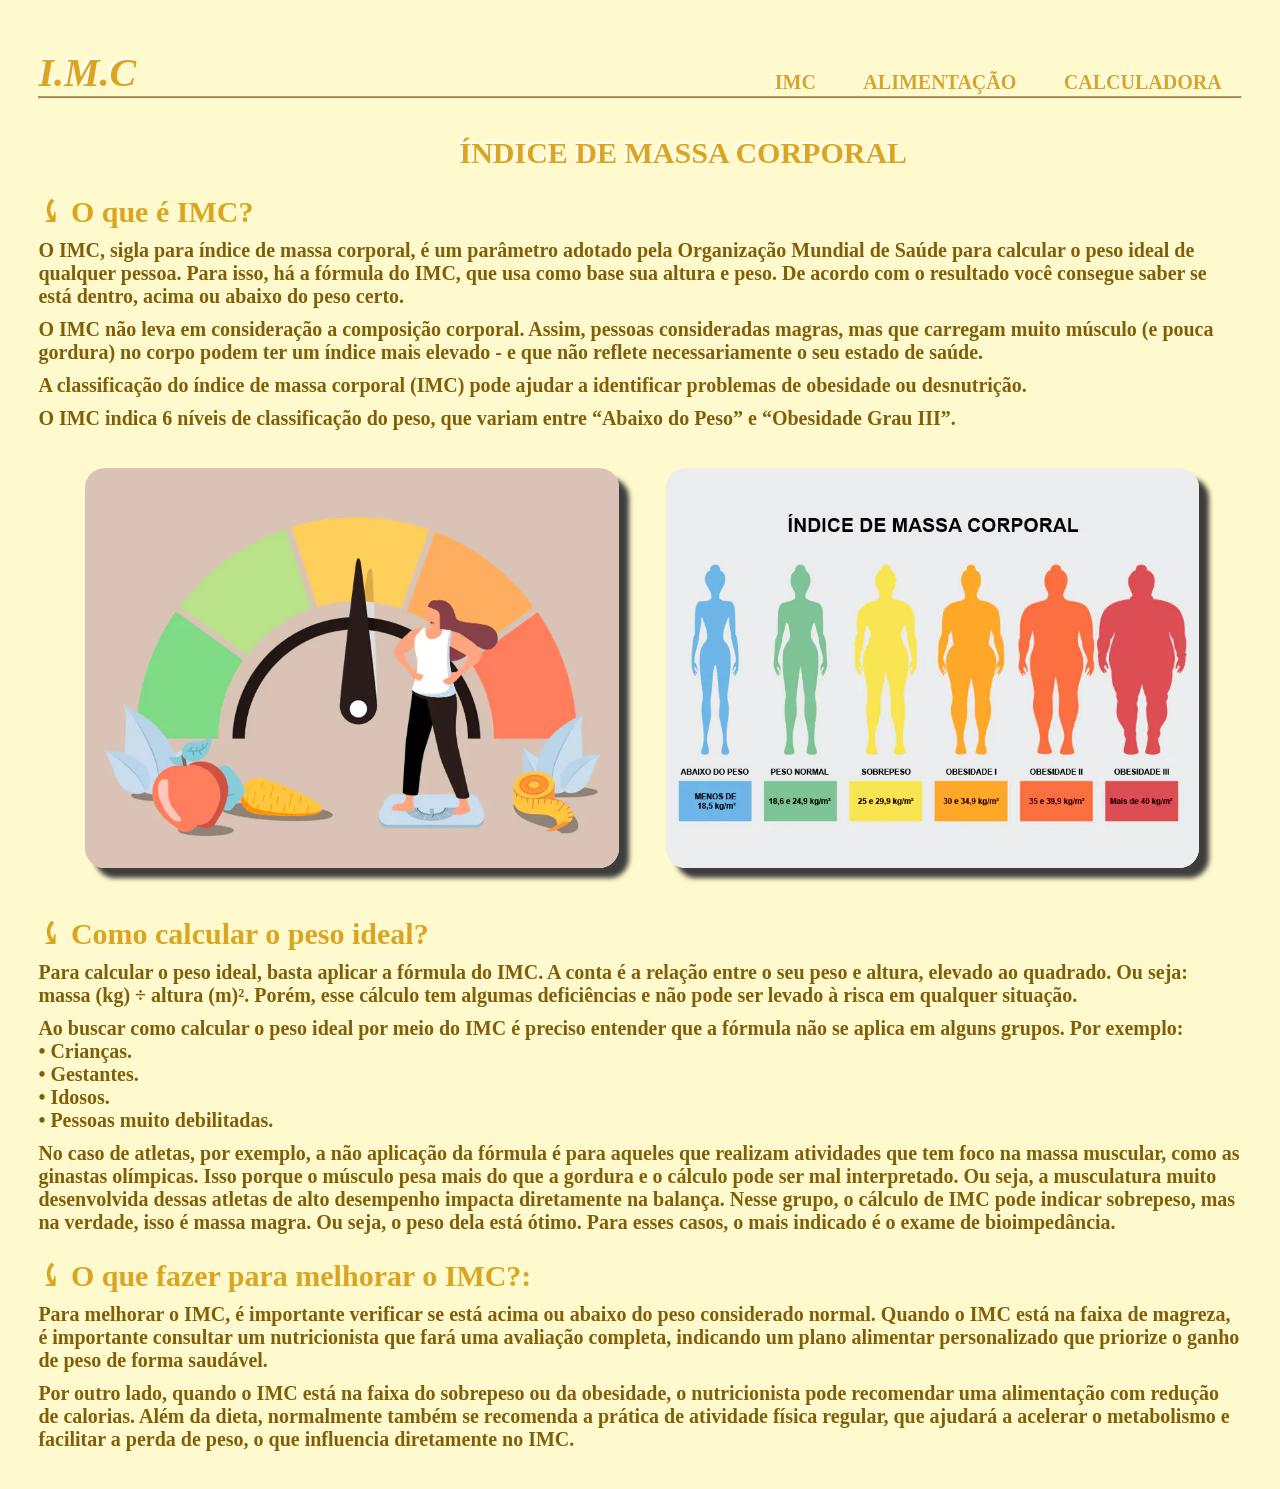
<file: index.html>
<!DOCTYPE html>
<html lang="en">
<head>
    <meta charset="UTF-8">
    <meta http-equiv="X-UA-Compatible" content="IE=edge">
    <meta name="viewport" content="width=device-width, initial-scale=1.0">
    <link rel="stylesheet" href="css/style.css">
    <title>IMC</title>
</head>
<body>
    <div class="container">
        <nav>
            <div class="logo">
                <p class="logo2">I.M.C</p>
            </div>
            <ul class="links">
                <li><a href="index.html">IMC</a></li>
                <li><a href="paginas/alimentacao.html"> ALIMENTAÇÃO </a></li>
                <li><a href="paginas/calculadora.html">CALCULADORA</a></li>
            </ul>        
        </nav>
        <hr>
</body>
</html>


 <p class="titulo"> ÍNDICE DE MASSA CORPORAL</p>



<ul>⤹ O que é IMC?</ul>
        <p>O IMC, sigla para índice de massa corporal, é um parâmetro adotado pela Organização Mundial de Saúde
        para calcular o peso ideal de qualquer pessoa. Para isso, há a fórmula do IMC, que usa como base sua altura e peso.
        De acordo com o resultado você consegue saber se está dentro, acima ou abaixo do peso certo.</p>
            <p>O IMC não leva em consideração a composição corporal. Assim, pessoas consideradas magras, mas que carregam muito
                 músculo (e pouca gordura) no corpo podem ter um índice mais elevado - e que não reflete necessariamente o seu estado
                 de saúde.</p>
                <p>A classificação do índice de massa corporal (IMC) pode ajudar a identificar problemas de obesidade ou desnutrição.</p>
         <P>O IMC indica 6 níveis de classificação do peso, que variam entre “Abaixo do Peso” e “Obesidade Grau III”.</P>

<br>


<div class="a1">
    <img src="img/imc.jpg" class="img1">
    <img src="img/imc2.jpg" class="img1">
</div>


<ul>⤹ Como calcular o peso ideal?</ul>
    <p>Para calcular o peso ideal, basta aplicar a fórmula do IMC. A conta é a relação entre o seu peso e altura, elevado ao quadrado. Ou seja: massa (kg) ÷ altura (m)². Porém, esse cálculo tem algumas deficiências e não pode ser levado à risca em qualquer situação. </p>
    <p>Ao buscar como calcular o peso ideal por meio do IMC é preciso entender que a fórmula não se aplica em alguns grupos. Por exemplo:
        <br>
        • Crianças.
        <br>
        • Gestantes.
        <br>
        • Idosos.
        <br>
        • Pessoas muito debilitadas. </p>
    <p>No caso de atletas, por exemplo, a não aplicação da fórmula é para aqueles que realizam atividades que tem foco na massa muscular, como as ginastas olímpicas. Isso porque o músculo pesa mais do que a gordura e o cálculo pode ser mal interpretado.
        Ou seja, a musculatura muito desenvolvida dessas atletas de alto desempenho impacta diretamente na balança.
        Nesse grupo, o cálculo de IMC pode indicar sobrepeso, mas na verdade, isso é massa magra. Ou seja, o peso dela está ótimo.
        Para esses casos, o mais indicado é o exame de bioimpedância. </p>



<ul>⤹ O que fazer para melhorar o IMC?: </ul>
    <p>Para melhorar o IMC, é importante verificar se está acima ou abaixo do peso considerado normal. Quando o IMC está na faixa de magreza, é importante consultar um nutricionista que fará uma avaliação completa, indicando um plano alimentar personalizado que priorize o ganho de peso de forma saudável. </p>
    <p>Por outro lado, quando o IMC está na faixa do sobrepeso ou da obesidade, o nutricionista pode recomendar uma alimentação com redução de calorias. Além da dieta, normalmente também se recomenda a prática de atividade física regular, que ajudará a acelerar o metabolismo e facilitar a perda de peso, o que influencia diretamente no IMC.</p>
</file>
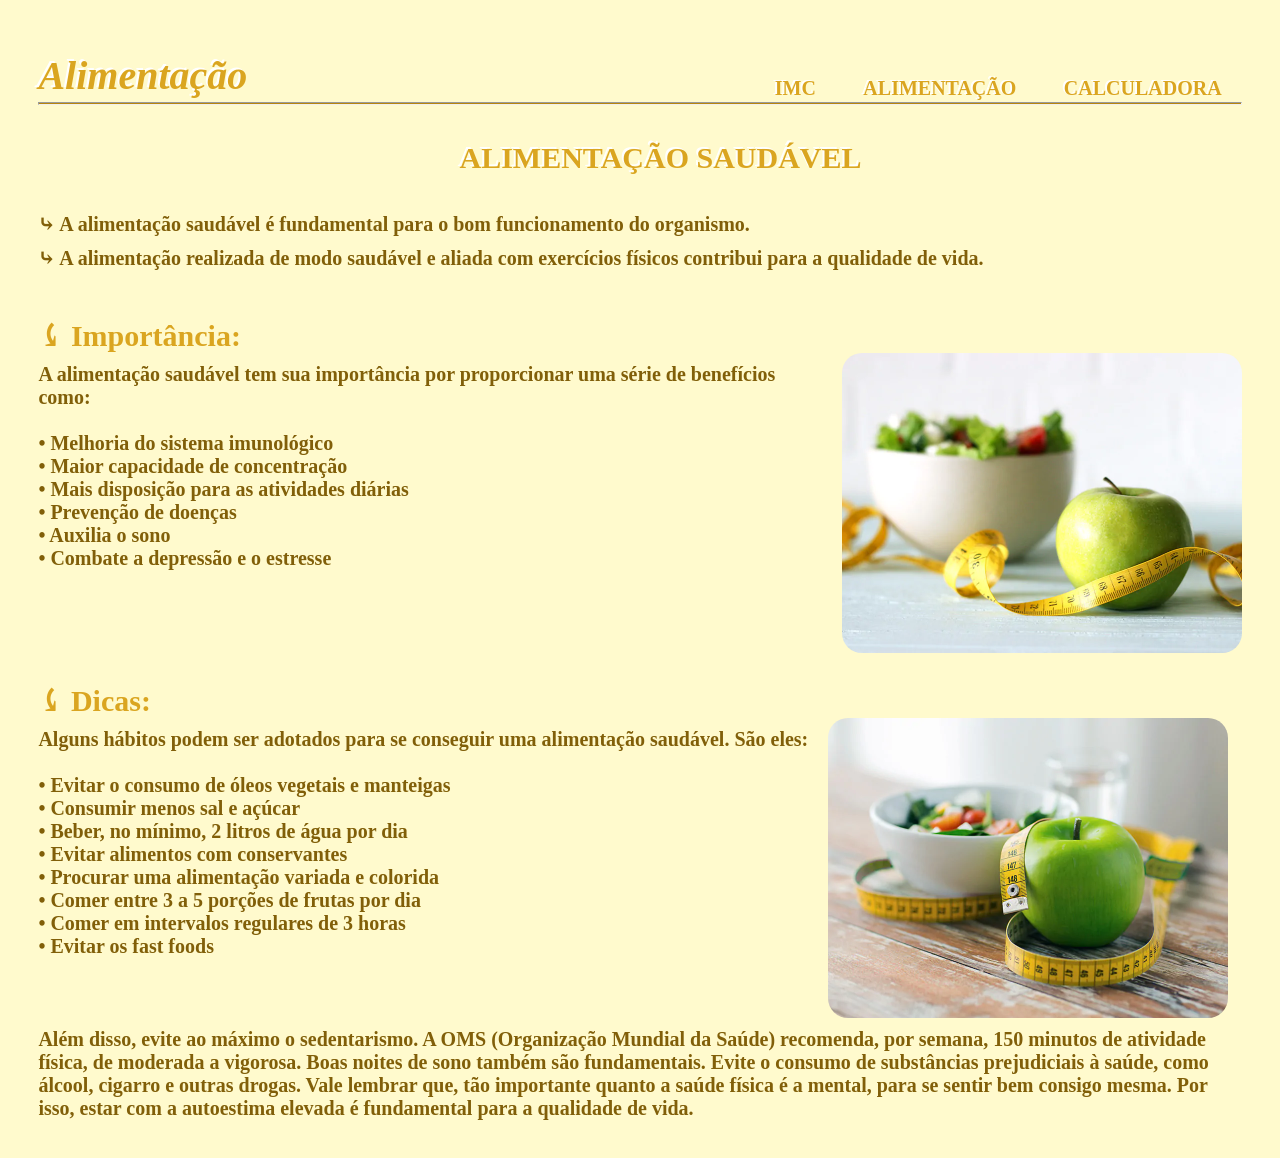
<file: paginas/alimentacao.html>
<!DOCTYPE html>
<html lang="en">
<head>
    <meta charset="UTF-8">
    <meta http-equiv="X-UA-Compatible" content="IE=edge">
    <meta name="viewport" content="width=device-width, initial-scale=1.0">
    <link rel="stylesheet" href="../css/style2.css">
    <title>ALIMENTAÇÃO</title>
</head>
<body>
    <div class="container">
        <nav>
            <div class="logo">
                <p class="logo2">Alimentação</p>
            </div>
            <ul class="links">
                <li><a href="../index.html">IMC</a></li>
                <li><a href="../paginas/alimentacao.html"> ALIMENTAÇÃO </a></li>
                <li><a href="../paginas/calculadora.html">CALCULADORA</a></li>
            </ul>        
        </nav>
        <hr>
</body>
</html>


<p class="titulo"> ALIMENTAÇÃO SAUDÁVEL</p>

<p> ⤷ A alimentação saudável é fundamental para o bom funcionamento do organismo.</p>
<p>⤷ A alimentação realizada de modo saudável e aliada com exercícios físicos contribui para a qualidade de vida.</p>
<br>

<ul>⤹ Importância: </ul>
<div class="a1">
    <p>A alimentação saudável tem sua importância por proporcionar uma série de benefícios como:
        <br>
        <br>
        • Melhoria do sistema imunológico
        <br>
        • Maior capacidade de concentração
        <br>
        • Mais disposição para as atividades diárias
        <br>
        • Prevenção de doenças
        <br>
        • Auxilia o sono
        <br>
        • Combate a depressão e o estresse </p>
    
        <img src="../img/imc3.jpg" class="img1">
</div>


<ul>⤹ Dicas:</ul>
<div class="a1">
    <p>Alguns hábitos podem ser adotados para se conseguir uma alimentação saudável. São eles:
        <br>
        <br>
        • Evitar o consumo de óleos vegetais e manteigas
        <br>
        • Consumir menos sal e açúcar
        <br>
        • Beber, no mínimo, 2 litros de água por dia
        <br>
        • Evitar alimentos com conservantes
        <br>
        • Procurar uma alimentação variada e colorida
        <br>
        • Comer entre 3 a 5 porções de frutas por dia
        <br>
        • Comer em intervalos regulares de 3 horas
        <br>
        • Evitar os fast foods</p>
        <img src="../img/imc4.jpeg" class="img1">
</div>

<p>Além disso, evite ao máximo o sedentarismo. A OMS (Organização Mundial da Saúde) recomenda, por semana, 150 minutos de atividade física, de moderada a vigorosa.
Boas noites de sono também são fundamentais. Evite o consumo de substâncias prejudiciais à saúde, como álcool, cigarro e outras drogas. Vale lembrar que, tão importante quanto a saúde física é a mental, para se sentir bem consigo mesma. Por isso, estar com a autoestima elevada é fundamental para a qualidade de vida.</p>
</file>
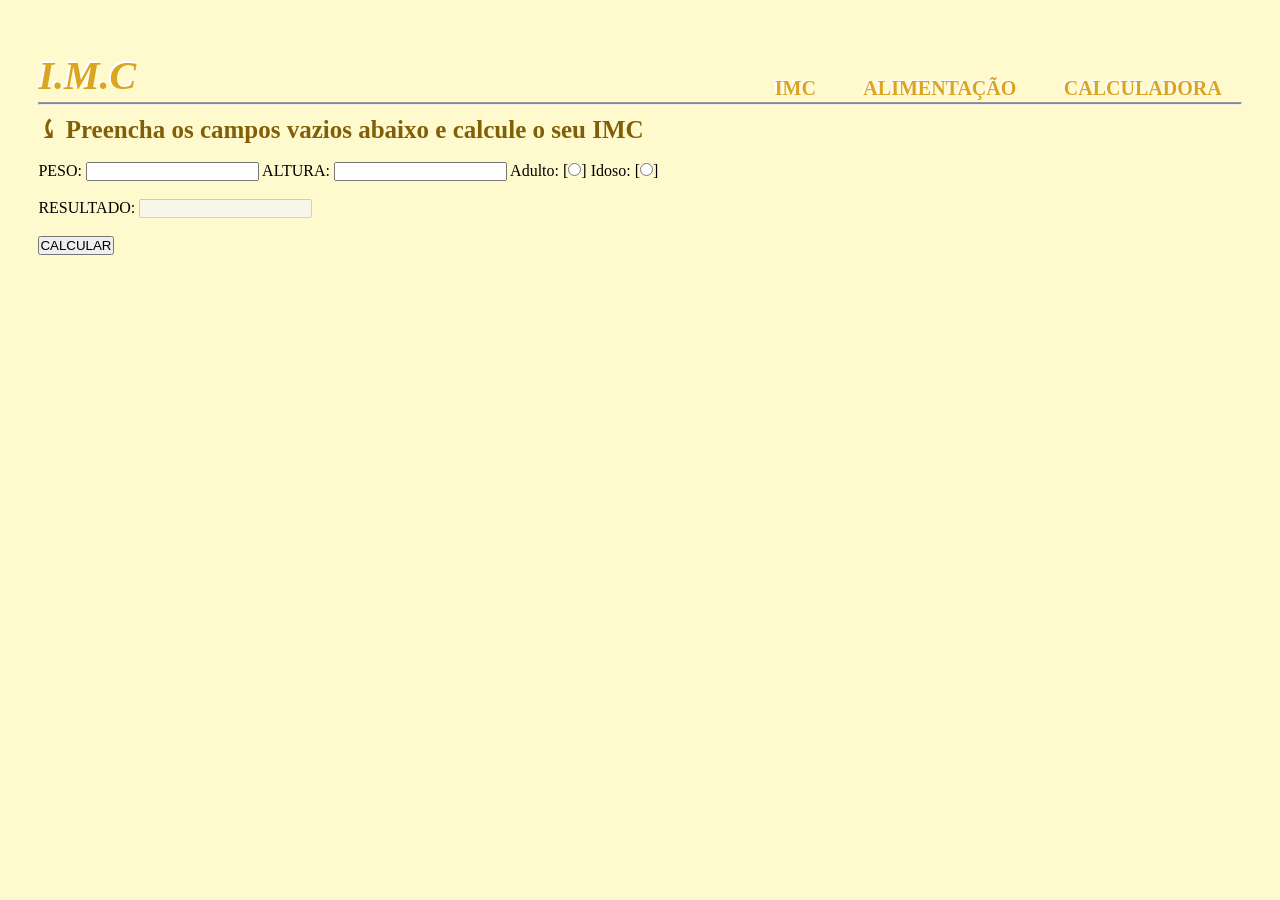
<file: paginas/calculadora.html>
<!DOCTYPE html>
<html lang="en">
<head>
    <meta charset="UTF-8">
    <meta http-equiv="X-UA-Compatible" content="IE=edge">
    <meta name="viewport" content="width=device-width, initial-scale=1.0">
    <link rel="stylesheet" href="../css/style3.css">
    <script src="../js/myScript.js"></script>

    <title>Calculadora IMC</title>
</head>
<body>
    <div class="container">
        <nav>
            <div class="logo">
                <p class="logo2">I.M.C</p>
            </div>
            <ul class="links">
                <li><a href="../index.html">IMC</a></li>
                <li><a href="../paginas/alimentacao.html">ALIMENTAÇÃO</a></li>
                <li><a href="../paginas/calculadora.html">CALCULADORA</a></li>
            </ul>
        </nav>
        <hr>

        <div id="calculo">
            <h3>⤹ Preencha os campos vazios abaixo e calcule o seu IMC</h3>
            <br>
            <label for="kg">
                PESO:
                <input name="kg" id="kg" type="number" />
            </label>

            <label for="altura">
                ALTURA:
                <input name="altura" id="altura" type="number" />
            </label>

            Adulto: [<input type="radio" name="opcao" value="1"/>]
            Idoso: [<input type="radio" name="opcao" value="2"/>]
            <br/>
            <br>
            RESULTADO:
            <input name="imc" id="imc" type="text" disabled="disabled" />
            <br>
            <br>
            <button type="button" onclick="calcular()">CALCULAR</button>
            <p id="c"></p>
        </div>
    </div>

</body>
</html>
</file>
<file: css/style.css>
*{
    margin: 0;
    padding: 0;
}


body{
    background-color: #FFFACD;
}

hr{
    background-color: #B8860B; 
    height: 1px;
}

.container{
    max-width: 100%;
    padding: 3%;
    margin: auto;
}


nav{
    display: flex;
    align-items: center;
    justify-content: space-between;
    
}

.logo2{
    font-weight: bold;
    font-family: 'Didot';
    margin-top: 10px;
    font-size: 40px;
    color: #DAA520;
}

p{
    font-size: 20px;
    font-weight: bold;
    font-family: 'Didot';
    margin-top: 10px;
    color: #815f09;
}

.titulo{
    color: #DAA520;
    margin-top: 3%;
    font-size: 30px; 
    margin-left: 35%;
    font-weight: bold;
    font-family: 'Didot';
    text-shadow:  -2px -2px 0 #ffffff ;
}

.logo{
    font-size: 40px;
    font-style: italic;
    color: #DAA520;
    font-weight: bold;
    font-family: 'Didot';
    text-shadow: -2px -2px 0 #ffffff ;
}

ul{
    font-size: 30px;
    font-weight: bold;
    font-family: 'Didot';
    color: #DAA520;
    margin-top: 2%;
}

.a1{
    display: flex;
}


.links{
    list-style: none;
    font-weight: bold;   
    font-family: 'Candara';
}

.img1{
    height: 400px;
    margin-top: 20px;
    margin-left: 47px;
    border-radius: 20px;
    box-shadow: 10px 10px 5px #3d3d3d;
    margin-bottom: 2%;
}


li {
    display:inline-block
}

nav a::after{
    content: '';
    width: 0%;
    height: 3px;
    background-color: #FF8C00;
    position: absolute;
    bottom: 0;
    left: 0;
    transition: 0.5s ease-in-out;
}

nav a{
    padding: 5px 20px;
    text-decoration: none;
    font-size: 20px;
    position: relative;
    color: #DAA520;
    text-shadow: -2px -1px 0 #ffffff;
    
}

nav a:hover::after{
    width: 100%;
}
</file>
<file: css/style2.css>
*{
    margin: 0;
    padding: 0;
}


body{
    background-color: #FFFACD;
}

hr{
    background-color: #B8860B; 
    height: 1px;
}

.container{
    max-width: 100%;
    padding: 3%;
    margin: auto;
}


nav{
    display: flex;
    align-items: center;
    justify-content: space-between;
    
}

.logo2{
    font-weight: bold;
    font-family: 'Didot';
    margin-top: 10px;
    font-size: 40px;
    color: #DAA520;
}

p{
    font-size: 20px;
    font-weight: bold;
    font-family: 'Didot';
    margin-top: 10px;
    color: #815f09;
}

.titulo{
    color: #DAA520;
    margin-top: 3%;
    font-size: 30px; 
    margin-left: 35%;
    font-weight: bold;
    font-family: 'Didot';
    text-shadow:  -2px -2px 0 #ffffff ;
    margin-bottom: 3%;
}

.logo{
    font-size: 40px;
    font-style: italic;
    color: #DAA520;
    font-weight: bold;
    font-family: 'Didot';
    text-shadow: -2px -2px 0 #ffffff ;
}

ul{
    font-size: 30px;
    font-weight: bold;
    font-family: 'Didot';
    color: #DAA520;
    margin-top: 30px;
}

.a1{
    display: flex;
}


.links{
    list-style: none;
    font-weight: bold;   
    font-family: 'Candara';
}

.img1{
    height: 300px;
    margin-left: 20px;
    border-radius: 20px;   
}


li {
    display:inline-block
}

nav a::after{
    content: '';
    width: 0%;
    height: 3px;
    background-color: #FF8C00;
    position: absolute;
    bottom: 0;
    left: 0;
    transition: 0.5s ease-in-out;
}

nav a{
    padding: 5px 20px;
    text-decoration: none;
    font-size: 20px;
    position: relative;
    color: #DAA520;
    text-shadow: -2px -1px 0 #ffffff;
    
}

nav a:hover::after{
    width: 100%;
}
</file>
<file: css/style3.css>
*{
    margin: 0;
    padding: 0;
}


body{
    background-color: #FFFACD;
}

hr{
    background-color: #B8860B; 
    height: 1px;
}

.container{
    max-width: 100%;
    padding: 3%;
    margin: auto;
}


nav{
    display: flex;
    align-items: center;
    justify-content: space-between;
    
}

.logo2{
    font-weight: bold;
    font-family: 'Didot';
    margin-top: 10px;
    font-size: 40px;
    color: #DAA520;
}

p{
    font-size: 20px;
    font-weight: bold;
    font-family: 'Didot';
    margin-top: 10px;
    color: #815f09;
}

.titulo{
    color: #DAA520;
    margin-top: 3%;
    font-size: 30px; 
    margin-left: 35%;
    font-weight: bold;
    font-family: 'Didot';
    text-shadow:  -2px -2px 0 #ffffff ;
    margin-bottom: 3%;
}

.logo{
    font-size: 40px;
    font-style: italic;
    color: #DAA520;
    font-weight: bold;
    font-family: 'Didot';
    text-shadow: -2px -2px 0 #ffffff ;
}

ul{
    font-size: 30px;
    font-weight: bold;
    font-family: 'Didot';
    color: #DAA520;
    margin-top: 30px;
}

.a1{
    display: flex;
}


.links{
    list-style: none;
    font-weight: bold;   
    font-family: 'Candara';
}


li {
    display:inline-block
}

nav a::after{
    content: '';
    width: 0%;
    height: 3px;
    background-color: #FF8C00;
    position: absolute;
    bottom: 0;
    left: 0;
    transition: 0.5s ease-in-out;
}

nav a{
    padding: 5px 20px;
    text-decoration: none;
    font-size: 20px;
    position: relative;
    color: #DAA520;
    text-shadow: -2px -1px 0 #ffffff;
    
}

nav a:hover::after{
    width: 100%;
}

h3{
    font-size: 25px;
    font-weight: bold;
    font-family: 'Didot';
    margin-top: 10px;
    color: #815f09;
}
</file>
